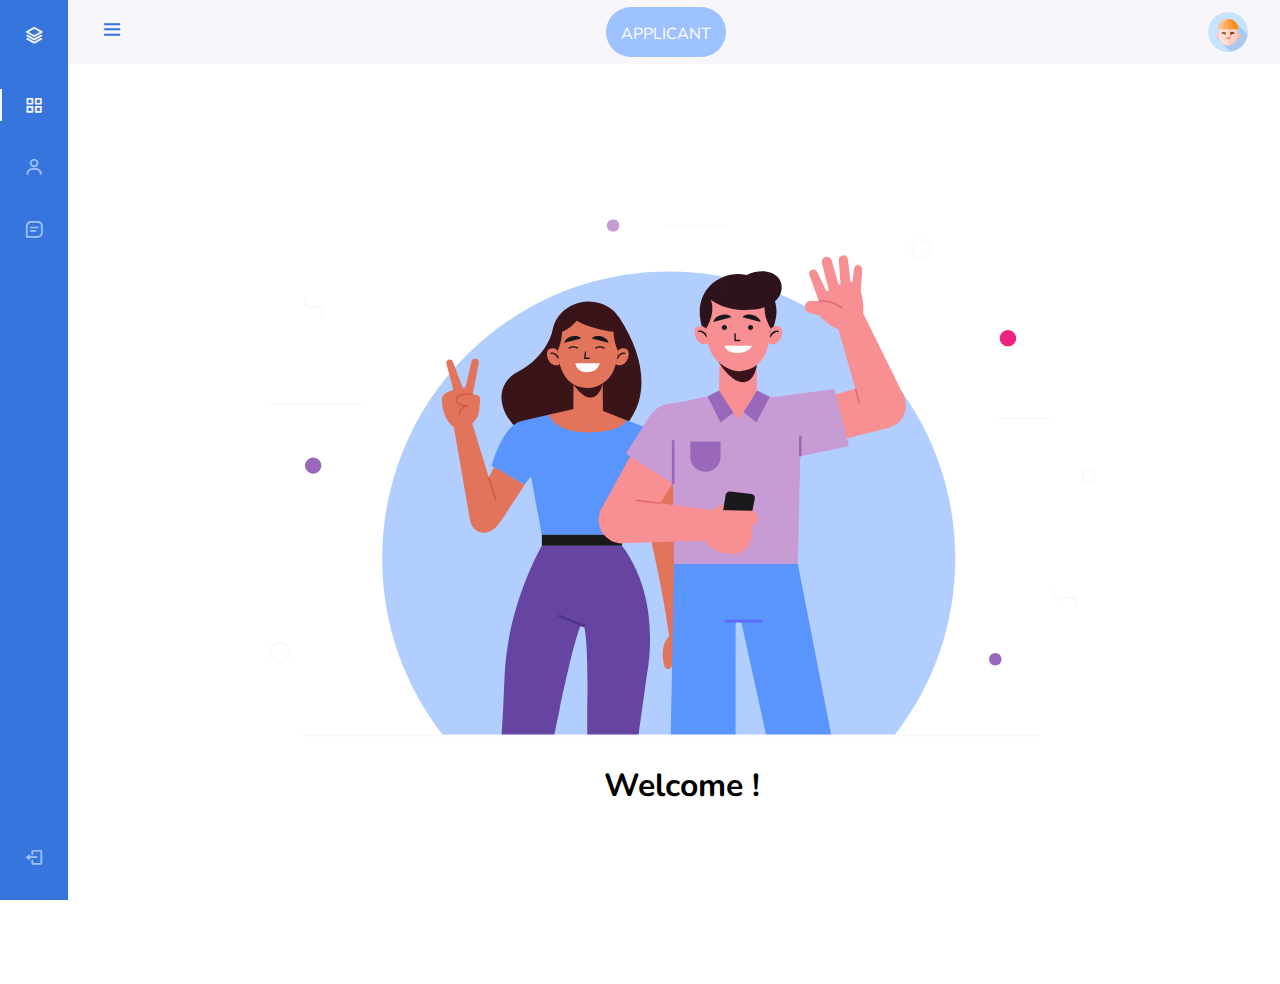
<file: project/Applicant/index.html>
<!DOCTYPE html>
<html lang="en">
    <head>
        <meta charset="UTF-8">
        <meta name="viewport" content="width=device-width, initial-scale=1.0">

        <!-- ===== BOX ICONS ===== -->
        <link href='https://cdn.jsdelivr.net/npm/boxicons@2.0.5/css/boxicons.min.css' rel='stylesheet'>

        <!-- ===== CSS ===== -->
        <link rel="stylesheet" href="assets/css/styles.css">

        <title>Sidebar menu responsive</title>
    </head>
    <body id="body-pd">
        <header class="header" id="header">
            <div class="header__toggle">
                <i class='bx bx-menu' id="header-toggle"></i>
            </div>

            <div class="roundrec">
    <center><p style="color:white;">APPLICANT</p></center>
</div>

            <div class="header__img">
                <img src="assets/img/user.svg" alt="">
            </div>
        </header>

        <div class="l-navbar" id="nav-bar">
            <nav class="nav">
                <div>
                    <a href="#" class="nav__logo">
                        <i class='bx bx-layer nav__logo-icon'></i>
                        <span class="nav__logo-name">Ettest</span>
                    </a>

                    <div class="nav__list">
                        <a href="#" class="nav__link active">
                        <i class='bx bx-grid-alt nav__icon' ></i>
                            <span class="nav__name">New Attestation</span>
                        </a>

                        <a href="#" class="nav__link">
                            <i class='bx bx-user nav__icon' ></i>
                            <span class="nav__name">My Dashboard</span>
                        </a>
                        
                        <a href="#" class="nav__link">
                            <i class='bx bx-message-square-detail nav__icon' ></i>
                            <span class="nav__name">Notification</span>
                        </a>
                    </div>
                </div>

                <a href="#" class="nav__link">
                    <i class='bx bx-log-out nav__icon' ></i>
                    <span class="nav__name">Log Out</span>
                </a>
            </nav>
        </div>

        <div class="container">
            <div class="center">
                <img src="assets/img/welcome.svg">
                <center><h1>Welcome !</h1></center>
            </div>
        </div>

        <!--===== MAIN JS =====-->
        <script src="assets/js/main.js"></script>
    </body>
</html>
</file>
<file: project/Applicant/assets/css/styles.css>
/*===== GOOGLE FONTS =====*/
@import url("https://fonts.googleapis.com/css2?family=Nunito:wght@400;600;700&display=swap");

/*===== VARIABLES CSS =====*/
:root{
  --header-height: 3rem;
  --nav-width: 68px;

  /*===== Colors =====*/
  --first-color: #3775de;
  --first-color-light: #9ec2ff;
  --white-color: #F7F6FB;
  
  /*===== Font and typography =====*/
  --body-font: 'Nunito', sans-serif;
  --normal-font-size: 1rem;
  
  /*===== z index =====*/
  --z-fixed: 100;
}

/*===== BASE =====*/
*,::before,::after{
  box-sizing: border-box;
}

body{
  position: relative;
  margin: var(--header-height) 0 0 0;
  padding: 0 1rem;
  font-family: var(--body-font);
  font-size: var(--normal-font-size);
  transition: .5s;
}

a{
  text-decoration: none;
}

/*===== HEADER =====*/
.header{
  width: 100%;
  height: var(--header-height);
  position: fixed;
  top: 0;
  left: 0;
  display: flex;
  align-items: center;
  justify-content: space-between;
  padding: 0 1rem;
  background-color: var(--white-color);
  z-index: var(--z-fixed);
  transition: .5s;
}

.header__toggle{
  color: var(--first-color);
  font-size: 1.5rem;
  cursor: pointer;
}

.header__img{
  width: 35px;
  height: 35px;
  display: flex;
  justify-content: center;
  border-radius: 50%;
  overflow: hidden;
}

.header__img img{
  width: 40px;
}

/*===== NAV =====*/
.l-navbar{
  position: fixed;
  top: 0;
  left: -30%;
  width: var(--nav-width);
  height: 100vh;
  background-color: var(--first-color);
  padding: .5rem 1rem 0 0;
  transition: .5s;
  z-index: var(--z-fixed);
}

.nav{
  height: 100%;
  display: flex;
  flex-direction: column;
  justify-content: space-between;
  overflow: hidden;
}

.nav__logo, .nav__link{
  display: grid;
  grid-template-columns: max-content max-content;
  align-items: center;
  column-gap: 1rem;
  padding: .5rem 0 .5rem 1.5rem;
}

.nav__logo{
  margin-bottom: 2rem;
}

.nav__logo-icon{
  font-size: 1.25rem;
  color: var(--white-color);
}

.nav__logo-name{
  color: var(--white-color);
  font-weight: 700;
}

.nav__link{
  position: relative;
  color: var(--first-color-light);
  margin-bottom: 1.5rem;
  transition: .3s;
}

.nav__link:hover{
  color: var(--white-color);
}

.nav__icon{
  font-size: 1.25rem;
}

/*Show navbar movil*/
.show{
  left: 0;
}

/*Add padding body movil*/
.body-pd{
  padding-left: calc(var(--nav-width) + 1rem);
}

/*Active links*/
.active{
  color: var(--white-color);
}

.active::before{
  content: '';
  position: absolute;
  left: 0;
  width: 2px;
  height: 32px;
  background-color: var(--white-color);
}

/* ===== MEDIA QUERIES=====*/
@media screen and (min-width: 768px){
  body{
    margin: calc(var(--header-height) + 1rem) 0 0 0;
    padding-left: calc(var(--nav-width) + 2rem);
  }

  .header{
    height: calc(var(--header-height) + 1rem);
    padding: 0 2rem 0 calc(var(--nav-width) + 2rem);
  }

  .header__img{
    width: 40px;
    height: 40px;
  }

  .header__img img{
    width: 45px;
  }

  .l-navbar{
    left: 0;
    padding: 1rem 1rem 0 0;
  }
  
  /*Show navbar desktop*/
  .show{
    width: calc(var(--nav-width) + 156px);
  }

  /*Add padding body desktop*/
  .body-pd{
    padding-left: calc(var(--nav-width) + 188px);
  }

  .container { 
  height: 920px;
  position: relative;
}

.center {
  margin: 0;
  position: absolute;
  border: 0px;
  top: 50%;
  left: 50%;
  -ms-transform: translate(-50%, -50%);
  transform: translate(-50%, -50%);
}

.roundrec {
  border: 0px;
  background : var(--first-color-light);
  padding: 0px;
  border-radius: 25px;
  height: 50px;
  width: 120px;

}
}
</file>
